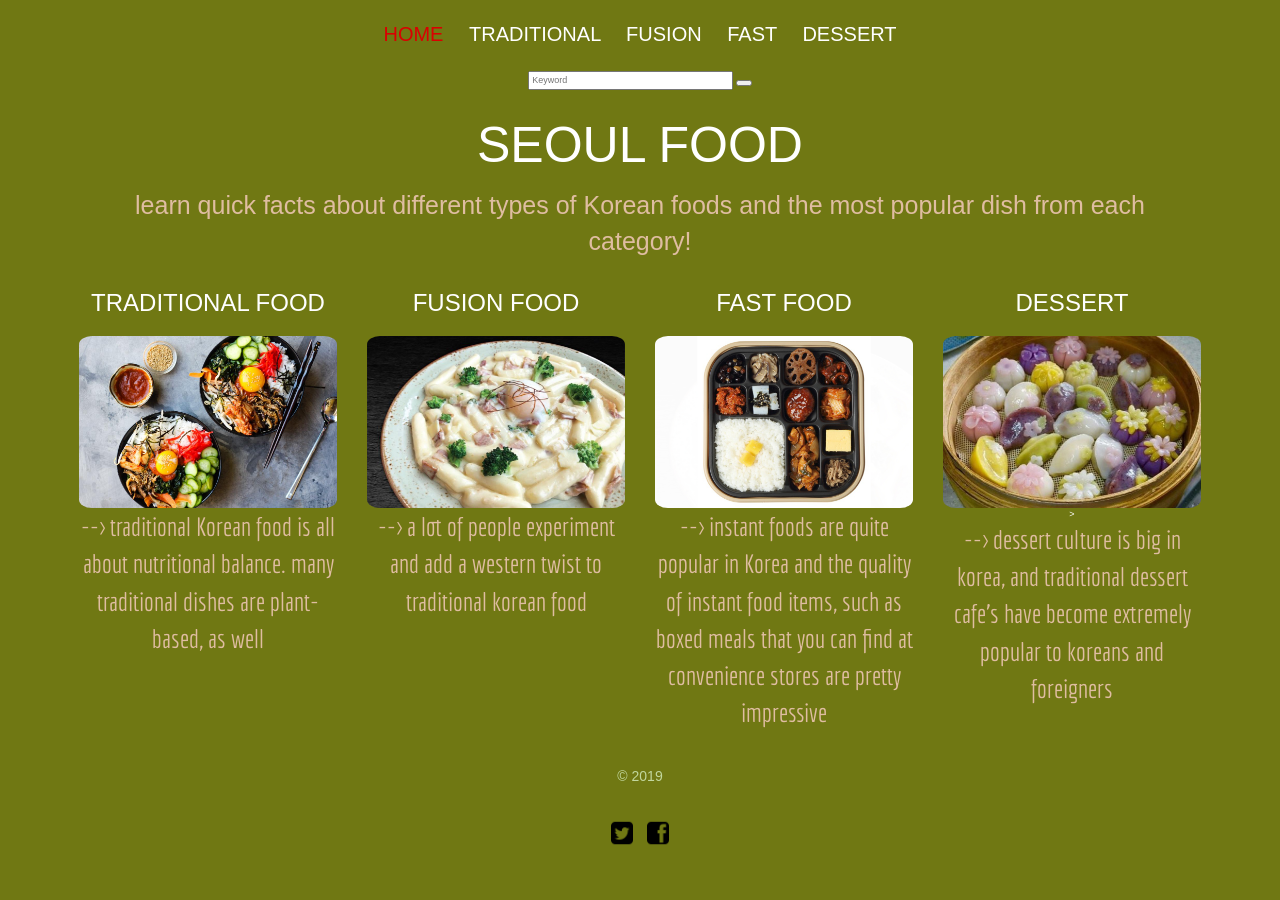
<file: index.html>
<!--/Jihee Kim/-->
<!--/jiheek1@andrew.cmu.edu/-->

<!DOCTYPE html>
<html>
<head>
  <meta charset="utf-8">
  <meta name="viewport" content="width=device-width, initial-scale=1">
  <link rel="stylesheet" href="https://maxcdn.bootstrapcdn.com/bootstrap/3.3.7/css/bootstrap.min.css">
  <script src="https://ajax.googleapis.com/ajax/libs/jquery/3.3.1/jquery.min.js"></script>
  <script src="https://maxcdn.bootstrapcdn.com/bootstrap/3.3.7/js/bootstrap.min.js"></script>
  <title>SEOUL FOOD</title> <!--shows on tab-->
  <link href='https://fonts.googleapis.com/css?family=Economica' rel='stylesheet'>
  <link rel="stylesheet" type="text/css" href="styling/style.css">
</head>
<body>
  <div id="page">


    <!--create navigation bar on the top of page -->
    <!--indicate which page is the current page that the user is on -->
    <ul>
      <li>
        <a class="currentpage" href="index.html">HOME</a>
      </li>
      <li>
        <a href="traditionalhome.html">TRADITIONAL</a>
      </li>
      <li>
        <a href="fusionhome.html">FUSION</a>
      </li>
      <li>
        <a href="fasthome.html">FAST</a>
      </li>
      <li>
        <a href="desserthome.html">DESSERT</a>
      </li>
    </ul>
  </br> <!--add break-->


  <div id="searchbar"> <!--add search bar with a button on the right end-->
    <input type="text" placeholder="Keyword" name="search">
    <button>
      <i class="fa fa-search"> </i>
    </button>
  </div>
  </br>

  <!--add header and center it-->

  <h1 class= "center-text"> SEOUL FOOD </h1>
  <p class= "center-text2"> learn quick facts about different types of Korean foods
                            and the most popular dish from each category!</p>


  <!--create a container that spans the middle 90% of the canvas
   and implement row and columns within that container. have 4 columns in one row
   bootstrap will divide up the row and stack columns on top of each other, depending
   on the screen size-->

  <!--make the image clickable links to individual recipes-->
  <div class="container-fluid">
    <div class="row">
      <div class="col-sm-12 col-md-6 col-lg-3">
      <h3> TRADITIONAL FOOD </h3>
      <div class="recipeimage">
        <a href="bibimbaprecipe.html">
          <img src="images/bibimbap.jpg" alt="Bibimbap"> </img>
        </a>
      </div>
        <p style="font-family: Economica">
          --> traditional Korean food is all about nutritional balance.
          many traditional dishes are plant-based, as well
        </p>
      </div>


      <div class="col-sm-12 col-md-6 col-lg-3">
      <h3> FUSION FOOD </h3>
      <div class="recipeimage">
        <a href="carbonaratteokbokkirecipe.html">
          <img src="images/carbonaratteokbokki.jpg" alt="Carbonara Tteokbokki"> </img>
        </a>
      </div>
        <p style="font-family: Economica">
          --> a lot of people experiment and add a western twist to traditional korean
          food
        </p>
    </div>

    <div class="col-sm-12 col-md-6 col-lg-3">
    <h3> FAST FOOD </h3>
    <div class="recipeimage">
      <a href="boxedlunchrecipe.html">
        <img src="images/packagedfood.jpg" alt="boxed convenience store meals"> </img>
      </a>
    </div>
      <p style="font-family: Economica">
        --> instant foods are quite popular in Korea and the quality of instant food
        items, such as boxed meals that you can find at convenience stores are pretty
        impressive
      </p>
  </div>

    <div class="col-sm-12 col-md-6 col-lg-3">
    <h3> DESSERT </h3>
    <div class="recipeimage">
      <a href="tteokrecipe.html">
        <img src="images/tteok.jpg" alt="Traditional Rice Cakes"> </img>
      </a>>
      <p style="font-family: Economica">
        --> dessert culture is big in korea, and traditional dessert cafe's have
        become extremely popular to koreans and foreigners
      </p>
  </div>
  </div>
</div>



</br> <!--add break-->


  <footer class="footer"> <!--add footer-->
    <div class = "center-text">
       <h5> © 2019 </h5> <!--license-->
      <div class="socialmedia"> <!--link social media sites-->
        <a href="https://twitter.com/?lang=en">
          <span class="twitter"> <img class= "socialmedialogo" src="images/twitter.png"/></span>
        </a>
        <a href="https://www.facebook.com/">
          <span class="facebook"> <img class= "socialmedialogo" src="images/facebook.png"/></span>
        </a>
      </div>
    </div>
  </footer>


  <script type="text/javascript">

</body>
</html>
</file>
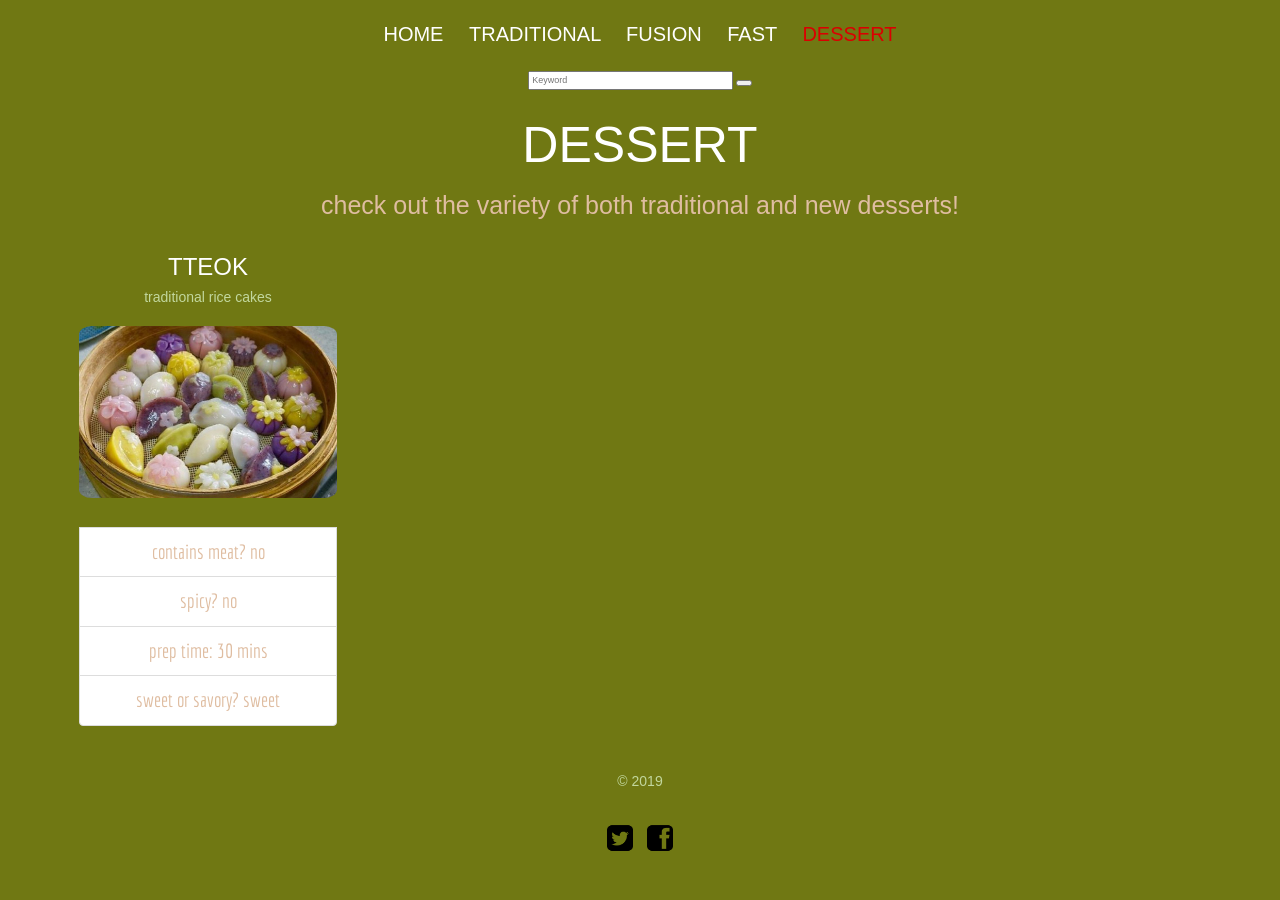
<file: desserthome.html>
<!--/Jihee Kim/-->
<!--/jiheek1@andrew.cmu.edu/-->

<!DOCTYPE html>
<html>
<head>
  <meta charset="utf-8">
  <meta name="viewport" content="width=device-width, initial-scale=1">
  <link rel="stylesheet" href="https://maxcdn.bootstrapcdn.com/bootstrap/3.3.7/css/bootstrap.min.css">
  <script src="https://ajax.googleapis.com/ajax/libs/jquery/3.3.1/jquery.min.js"></script>
  <script src="https://maxcdn.bootstrapcdn.com/bootstrap/3.3.7/js/bootstrap.min.js"></script>
  <title>SEOUL FOOD</title> <!--shows on tab-->
  <link href='https://fonts.googleapis.com/css?family=Economica' rel='stylesheet'>
  <link rel="stylesheet" type="text/css" href="styling/style.css">
</head>
<body>
  <div id="page">


    <!--create navigation bar on the top of page -->
    <!--indicate which page is the current page that the user is on -->
    <ul>
      <li>
        <a href="index.html">HOME</a>
      </li>
      <li>
        <a href="traditionalhome.html">TRADITIONAL</a>
      </li>
      <li>
        <a href="fusionhome.html">FUSION</a>
      </li>
      <li>
        <a href="fasthome.html">FAST</a>
      </li>
      <li>
        <a class="currentpage" href="desserthome.html">DESSERT</a>
      </li>
    </ul>
  </br> <!--add break-->


  <div id="searchbar"> <!--add search bar with a button on the right end-->
    <input type="text" placeholder="Keyword" name="search">
    <button>
      <i class="fa fa-search"> </i>
    </button>
  </div>
  </br>

  <!--add header and center it-->

      <h1 class= "center-text"> DESSERT </h1>
      <p class= "center-text2"> check out the variety of both traditional and new desserts!</p>

      <!--create a container that spans the middle 90% of the canvas
       and implement row and columns within that container. have 4 columns in one row
       bootstrap will divide up the row and stack columns on top of each other, depending
       on the screen size-->

      <!--make the image clickable links to individual recipes-->
      <div class="container-fluid">
        <div class="row">
          <div class="col-sm-12 col-md-6 col-lg-3">
          <h3>TTEOK </h3>
          <h5> traditional rice cakes </h5>

          <div class="recipeimage">
            <a href="tteok.html">
              <img src="images/tteok.jpg" alt="Traditional Rice Cakes"> </img>
            </a>
          </div>
            <ul class="list-group list-group-flush" style="font-family: Economica">
              <li></li>
              <li class="list-group-item"> contains meat? no </li>
              <li class="list-group-item"> spicy? no </li>
              <li class="list-group-item"> prep time: 30 mins</li>
              <li class="list-group-item"> sweet or savory? sweet</li>
            </ul>
          </div>
        </div>
      </div>


</br> <!--add break-->


  <footer class="footer"> <!--add footer-->
    <div class = "center-text">
       <h5> © 2019 </h5> <!--license-->
      <div class="socialmedia"> <!--link social media sites-->
        <a href="https://twitter.com/?lang=en">
          <span class="twitter"> <img class= "socialmedialogo" src="images/twitter.png"/></span>
        </a>
        <a href="https://www.facebook.com/">
          <span class="facebook"> <img class= "socialmedialogo" src="images/facebook.png"/></span>
        </a>
      </div>
    </div>
  </footer>

</body>
</html>
</file>
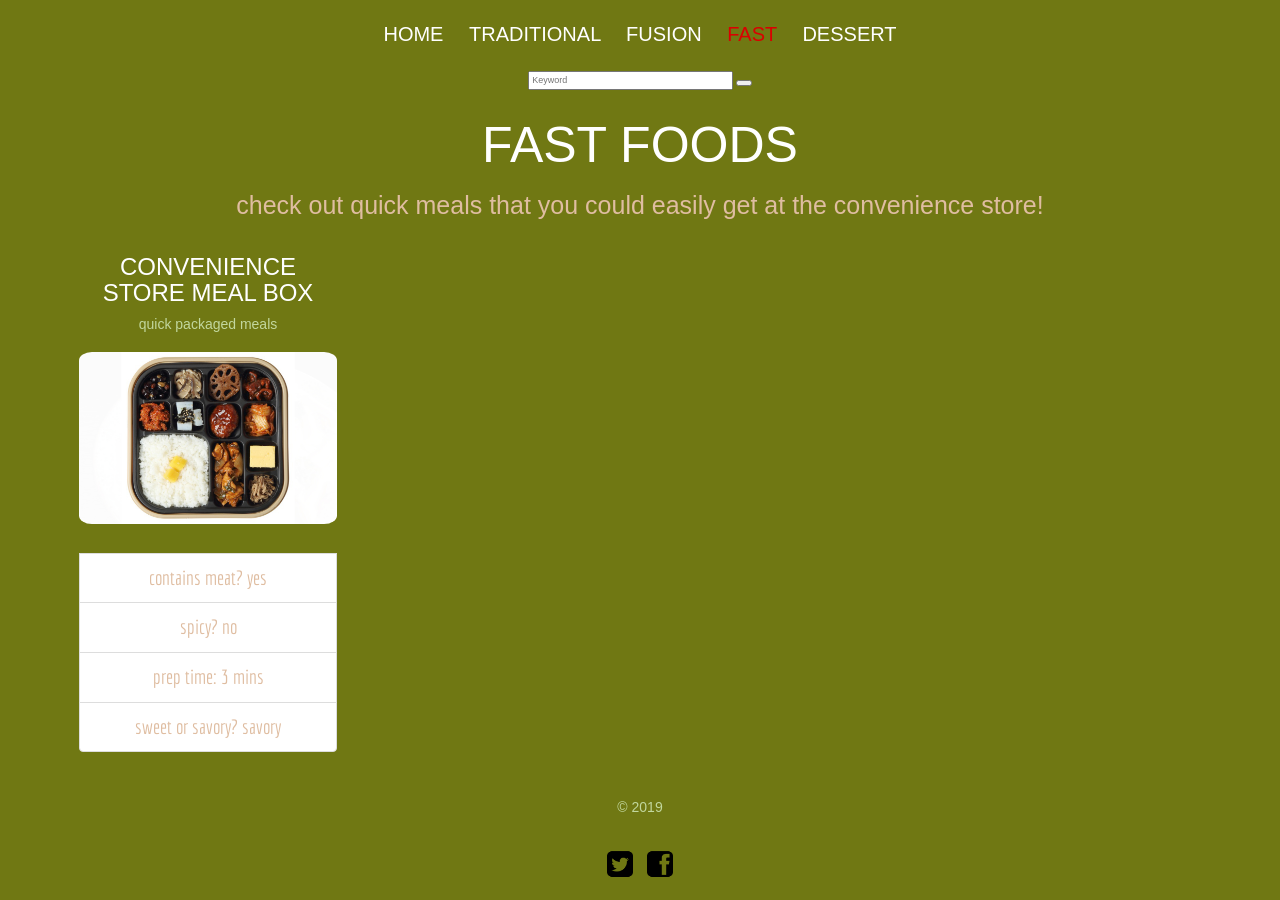
<file: fasthome.html>
<!--/Jihee Kim/-->
<!--/jiheek1@andrew.cmu.edu/-->

<!DOCTYPE html>
<html>
<head>
  <meta charset="utf-8">
  <meta name="viewport" content="width=device-width, initial-scale=1">
  <link rel="stylesheet" href="https://maxcdn.bootstrapcdn.com/bootstrap/3.3.7/css/bootstrap.min.css">
  <script src="https://ajax.googleapis.com/ajax/libs/jquery/3.3.1/jquery.min.js"></script>
  <script src="https://maxcdn.bootstrapcdn.com/bootstrap/3.3.7/js/bootstrap.min.js"></script>
  <title>SEOUL FOOD</title> <!--shows on tab-->
  <link href='https://fonts.googleapis.com/css?family=Economica' rel='stylesheet'>
  <link rel="stylesheet" type="text/css" href="styling/style.css">
</head>
<body>
  <div id="page">


    <!--create navigation bar on the top of page -->
    <!--indicate which page is the current page that the user is on -->
    <ul>
      <li>
        <a href="index.html">HOME</a>
      </li>
      <li>
        <a href="traditionalhome.html">TRADITIONAL</a>
      </li>
      <li>
        <a href="fusionhome.html">FUSION</a>
      </li>
      <li>
        <a class="currentpage" href="fasthome.html">FAST</a>
      </li>
      <li>
        <a href="desserthome.html">DESSERT</a>
      </li>
    </ul>
  </br> <!--add break-->


  <div id="searchbar"> <!--add search bar with a button on the right end-->
    <input type="text" placeholder="Keyword" name="search">
    <button>
      <i class="fa fa-search"> </i>
    </button>
  </div>
  </br>

  <!--add header and center it-->

    <h1 class= "center-text"> FAST FOODS </h1>
    <p class= "center-text2"> check out quick meals that you could easily get at
                              the convenience store!</p>

  <!--create a container that spans the middle 90% of the canvas
   and implement row and columns within that container. have 4 columns in one row
   bootstrap will divide up the row and stack columns on top of each other, depending
   on the screen size-->

  <!--make the image clickable links to individual recipes-->
    <div class="container-fluid">
      <div class="row">
        <div class="col-sm-12 col-md-6 col-lg-3">
        <h3> CONVENIENCE STORE MEAL BOX </h3>
        <h5> quick packaged meals </h5>

        <div class="recipeimage">
          <a href="boxedlunchrecipe.html">
            <img src="images/packagedfood.jpg" alt="Packaged Meals"> </img>
          </a>
        </div>
          <ul class="list-group list-group-flush" style="font-family: Economica">
            <li></li>
            <li class="list-group-item"> contains meat? yes </li>
            <li class="list-group-item"> spicy? no </li>
            <li class="list-group-item"> prep time: 3 mins</li>
            <li class="list-group-item"> sweet or savory? savory</li>
          </ul>
        </div>
      </div>
    </div>


</br> <!--add break-->


  <footer class="footer"> <!--add footer-->
    <div class = "center-text">
       <h5> © 2019 </h5> <!--license-->
      <div class="socialmedia"> <!--link social media sites-->
        <a href="https://twitter.com/?lang=en">
          <span class="twitter"> <img class= "socialmedialogo" src="images/twitter.png"/></span>
        </a>
        <a href="https://www.facebook.com/">
          <span class="facebook"> <img class= "socialmedialogo" src="images/facebook.png"/></span>
        </a>
      </div>
    </div>
  </footer>

</body>
</html>
</file>
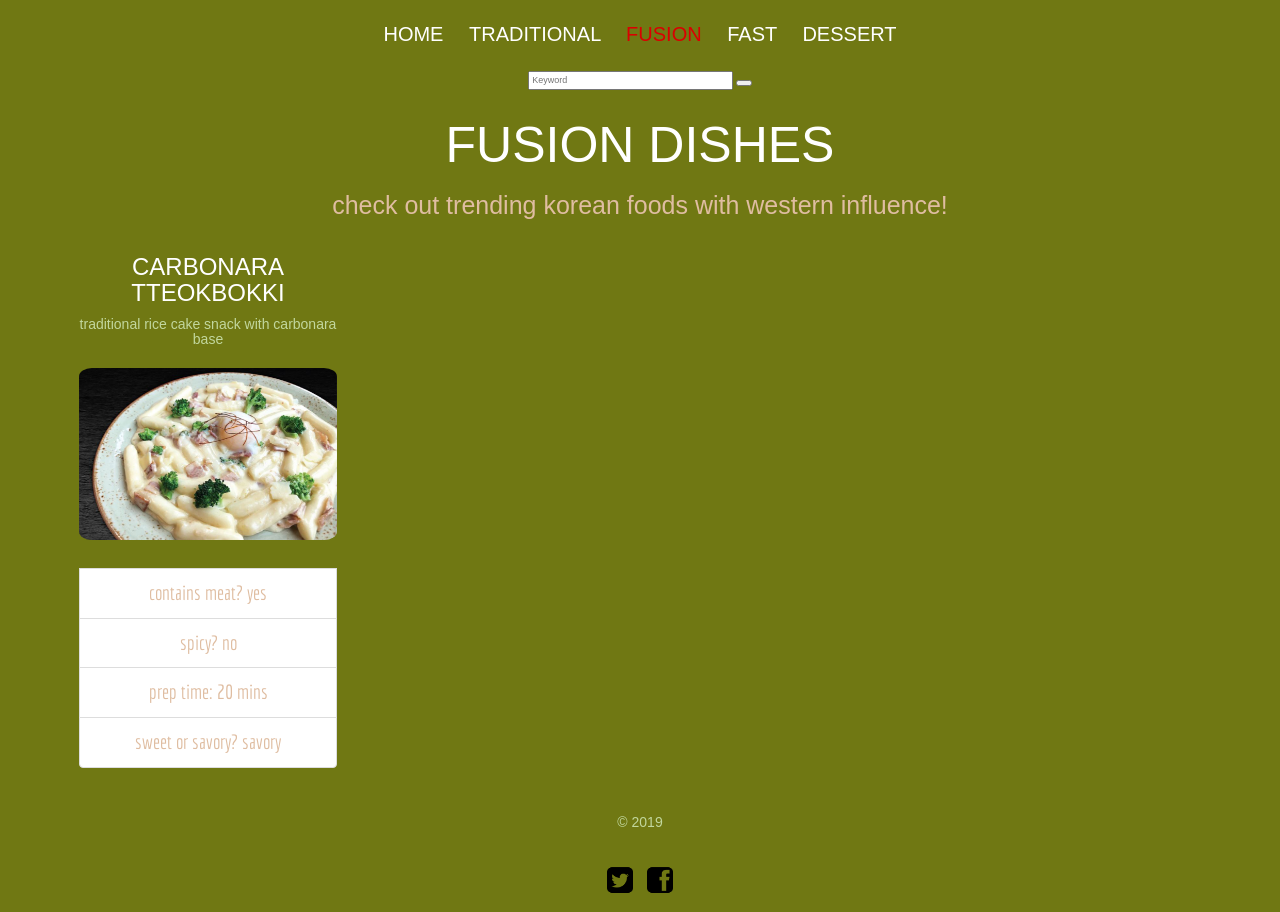
<file: fusionhome.html>
<!--/Jihee Kim/-->
<!--/jiheek1@andrew.cmu.edu/-->

<!DOCTYPE html>
<html>
<head>
  <meta charset="utf-8">
  <meta name="viewport" content="width=device-width, initial-scale=1">
  <link rel="stylesheet" href="https://maxcdn.bootstrapcdn.com/bootstrap/3.3.7/css/bootstrap.min.css">
  <script src="https://ajax.googleapis.com/ajax/libs/jquery/3.3.1/jquery.min.js"></script>
  <script src="https://maxcdn.bootstrapcdn.com/bootstrap/3.3.7/js/bootstrap.min.js"></script>
  <title>SEOUL FOOD</title> <!--shows on tab-->
  <link href='https://fonts.googleapis.com/css?family=Economica' rel='stylesheet'>
  <link rel="stylesheet" type="text/css" href="styling/style.css">
</head>
<body>
  <div id="page">


    <!--create navigation bar on the top of page -->
    <!--indicate which page is the current page that the user is on -->
    <ul>
      <li>
        <a href="index.html">HOME</a>
      </li>
      <li>
        <a href="traditionalhome.html">TRADITIONAL</a>
      </li>
      <li>
        <a class="currentpage" href="fusionhome.html">FUSION</a>
      </li>
      <li>
        <a href="fasthome.html">FAST</a>
      </li>
      <li>
        <a href="desserthome.html">DESSERT</a>
      </li>
    </ul>
  </br> <!--add break-->


  <div id="searchbar"> <!--add search bar with a button on the right end-->
    <input type="text" placeholder="Keyword" name="search">
    <button>
      <i class="fa fa-search"> </i>
    </button>
  </div>
  </br>

  <!--add header and center it-->
  <!--add header and center it-->

  <h1 class= "center-text"> FUSION DISHES </h1>
  <p class= "center-text2"> check out trending korean foods with western influence!</p>

  <!--create a container that spans the middle 90% of the canvas
   and implement row and columns within that container. have 4 columns in one row
   bootstrap will divide up the row and stack columns on top of each other, depending
   on the screen size-->

  <!--make the image clickable links to individual recipes-->
  <div class="container-fluid">
    <div class="row">
      <div class="col-sm-12 col-md-6 col-lg-3">
      <h3> CARBONARA TTEOKBOKKI </h3>
      <h5> traditional rice cake snack with carbonara base </h5>

      <div class="recipeimage">
        <a href="carbonaratteokbokkirecipe.html">
          <img src="images/carbonaratteokbokki.jpg" alt="Carbonara Tteokbokki"> </img>
        </a>
      </div>
        <ul class="list-group list-group-flush" style="font-family: Economica">
          <li></li>
          <li class="list-group-item"> contains meat? yes </li>
          <li class="list-group-item"> spicy? no </li>
          <li class="list-group-item"> prep time: 20 mins</li>
          <li class="list-group-item"> sweet or savory? savory</li>
        </ul>
      </div>
    </div>
  </div>

</br> <!--add break-->


  <footer class="footer"> <!--add footer-->
    <div class = "center-text">
       <h5> © 2019 </h5> <!--license-->
      <div class="socialmedia"> <!--link social media sites-->
        <a href="https://twitter.com/?lang=en">
          <span class="twitter"> <img class= "socialmedialogo" src="images/twitter.png"/></span>
        </a>
        <a href="https://www.facebook.com/">
          <span class="facebook"> <img class= "socialmedialogo" src="images/facebook.png"/></span>
        </a>
      </div>
    </div>
  </footer>

</body>
</html>
</file>
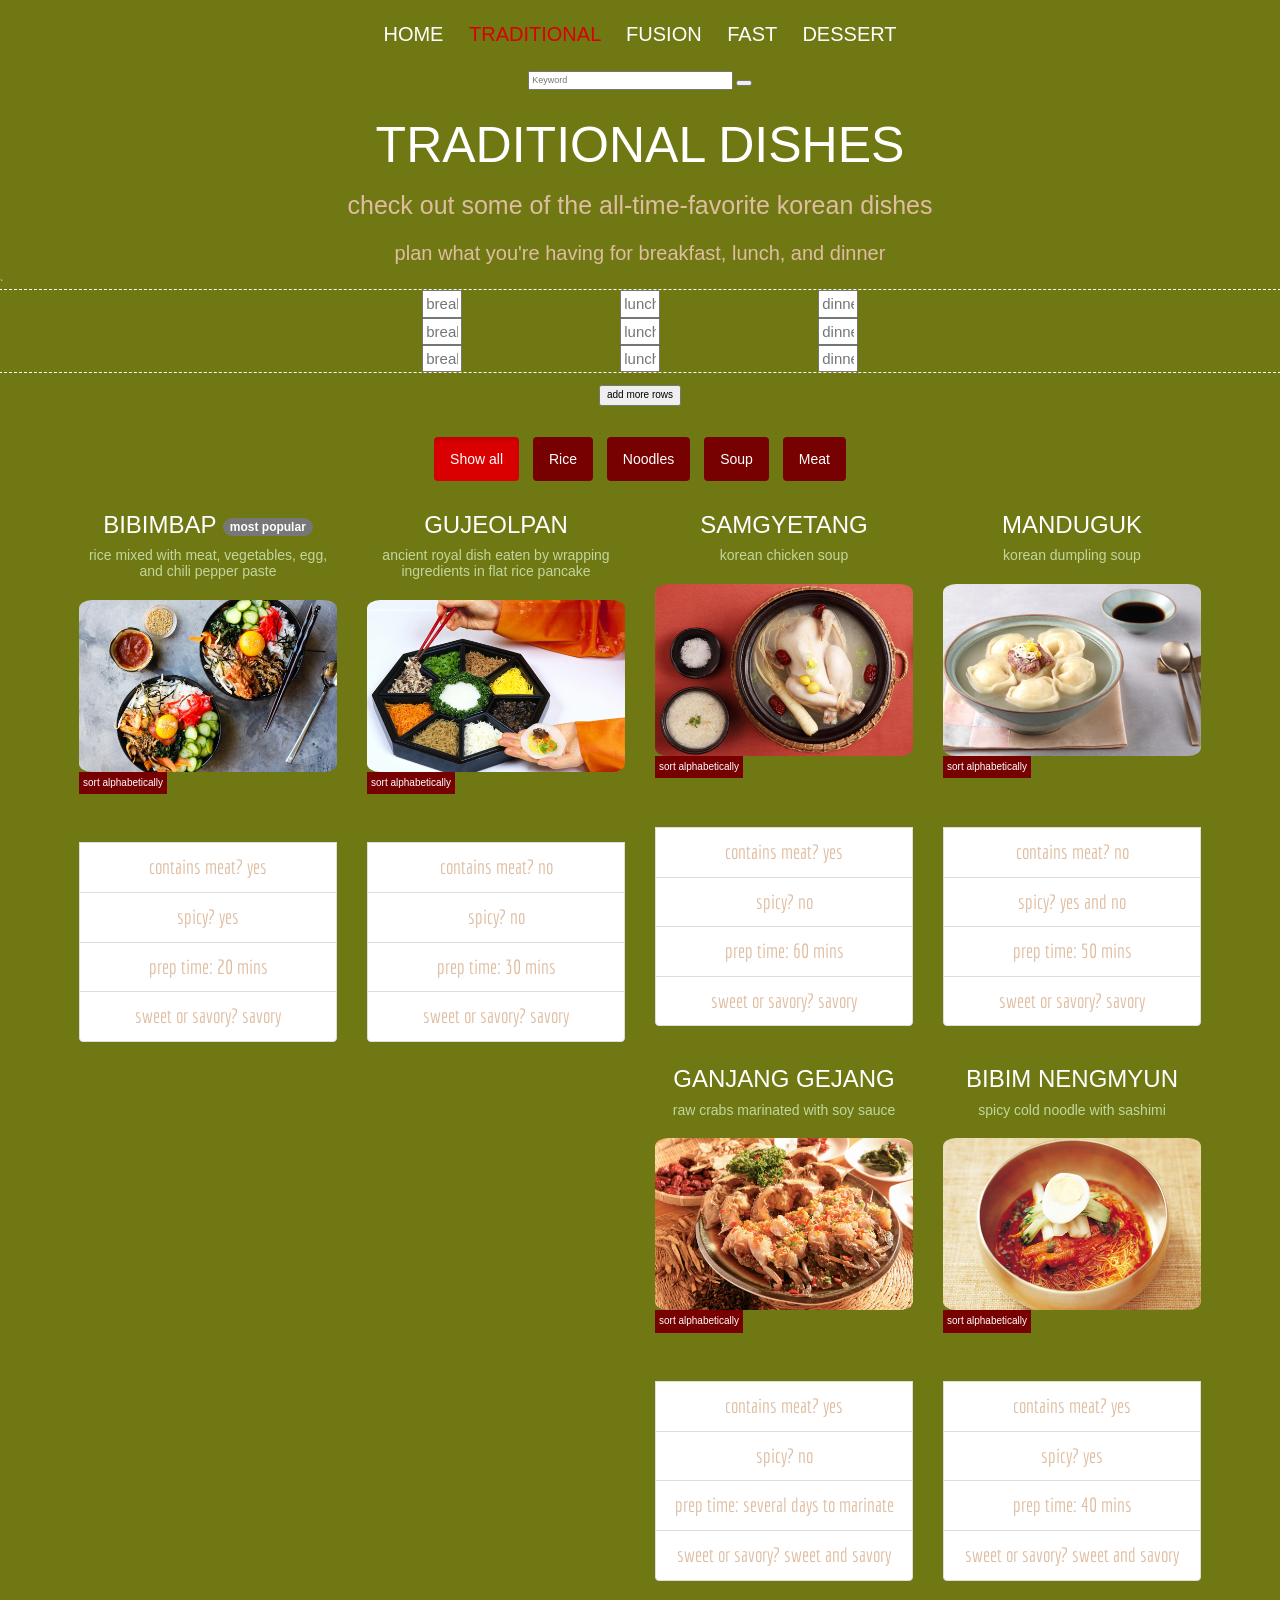
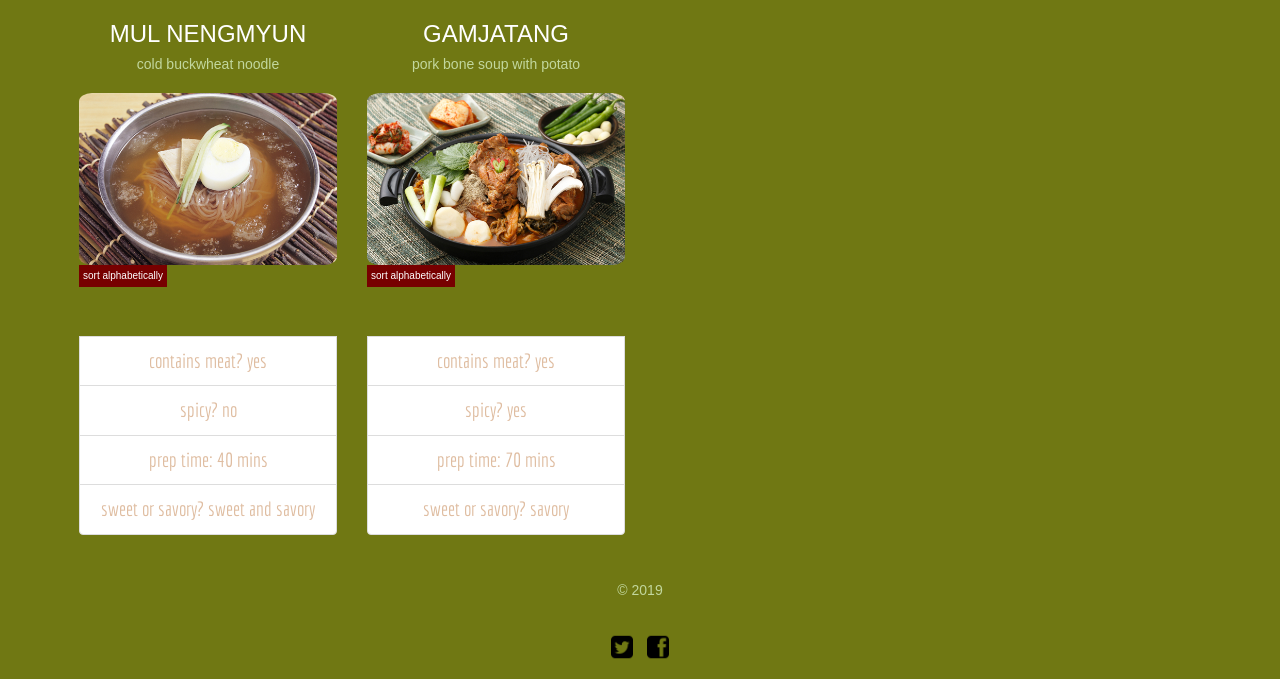
<file: traditionalhome.html>
<!--/Jihee Kim/-->
<!--/jiheek1@andrew.cmu.edu/-->

<!DOCTYPE html>
<html>
<head>
  <meta charset="utf-8">
  <meta name="viewport" content="width=device-width, initial-scale=1">
  <link rel="stylesheet" href="https://maxcdn.bootstrapcdn.com/bootstrap/3.3.7/css/bootstrap.min.css">
  <script src="https://ajax.googleapis.com/ajax/libs/jquery/3.3.1/jquery.min.js"></script>
  <script src="https://maxcdn.bootstrapcdn.com/bootstrap/3.3.7/js/bootstrap.min.js"></script>
  <title>SEOUL FOOD</title> <!--shows on tab-->
  <link href='https://fonts.googleapis.com/css?family=Economica' rel='stylesheet'>
  <link rel="stylesheet" type="text/css" href="styling/style.css">
</head>
<body>
  <div id="page">


    <!--create navigation bar on the top of page -->
    <!--indicate which page is the current page that the user is on -->
    <ul>
      <li>
        <a href="index.html">HOME</a>
      </li>
      <li>
          <a class="currentpage" href="traditionalhome.html">TRADITIONAL</a>
      </li>
      <li>
        <a href="fusionhome.html">FUSION</a>
      </li>
      <li>
        <a href="fasthome.html">FAST</a>
      </li>
      <li>
        <a href="desserthome.html">DESSERT</a>
      </li>
    </ul>
  <br/> <!--add break-->


  <div id="searchbar"> <!--add search bar with a button on the right end-->
    <input type="text" placeholder="Keyword" name="search">
    <button>
      <i class="fa fa-search"> </i>
    </button>
  </div>
  <br/>

  <!--add header and center it-->

  <h1 class= "center-text"> TRADITIONAL DISHES </h1>
  <p class= "center-text2"> check out some of the all-time-favorite korean dishes

  <p class= "center-text3"> plan what you're having for breakfast, lunch, and dinner </p> `
  <div id= "toptable">
  <table  id="mealplantable">
    <tr>
      <td>
        <input type="text" placeholder="breakfast">
      </td>
      <td>
        <input type="text" placeholder="lunch">
      </td>
      <td>
        <input type="text" placeholder="dinner">
      </td>

    </tr>
    <tr>
      <td>
        <input type="text" placeholder="breakfast">
      </td>
      <td>
        <input type="text" placeholder="lunch">
      </td>
      <td>
        <input type="text" placeholder="dinner">
      </td>
    </tr>
    <tr>
      <td>
        <input type="text" placeholder="breakfast">
      </td>
      <td>
        <input type="text" placeholder="lunch">
      </td>
      <td>
        <input type="text" placeholder="dinner">
      </td>
    </tr>
  </table>
  <br/>
  </div>
  <br/>

  <div id= "toptablebutton">
  <button onclick="addRow()">add more rows</button>
  </div>

  <!--control buttons-->
  <div class= "center-text" id="myBtnContainer">
    <button class="btn active" onclick="filterSelection('all')"> Show all</button>
    <button class="btn" onclick="filterSelection('rice')"> Rice</button>
    <button class="btn" onclick="filterSelection('noodles')"> Noodles</button>
    <button class="btn" onclick="filterSelection('soup')"> Soup</button>
    <button class="btn" onclick="filterSelection('meat')"> Meat</button>
  </div>

  <!--create a container that spans the middle 90% of the canvas
   and implement row and columns within that container. hav/<img src="" alt="">e 4 columns in one row
   bootstrap will divide up the row and stack columns on top of each other, depending
   on the screen size-->
  <!--make the image clickable links to individual recipes-->
  <div class="container-fluid">
    <div class="row">
      <div class="filterDiv rice"> <!-- The filterable elements. this dish falls in the
                                        rice category-->
      <div class="col-sm-12 col-md-6 col-lg-3">
      <!--use baotstrap component, badge, highlight the most popular item-->
      <h3> BIBIMBAP <span class="badge">most popular</span></h3>
      <h5> rice mixed with meat, vegetables, egg, and chili pepper paste </h5>

      <div class="recipeimage">
        <a href="bibimbaprecipe.html">
          <img src="images/bibimbap.jpg" alt="Bibimbap">
        </a>
      </div>
        <!--use baotstrap component, list group, to list important quick facts-->
        <button class="sortbt" onclick="sortList1()">sort alphabetically</button>
        <ul class="list-group list-group-flush" id="id01" style="font-family: Economica">
          <li></li>
          <li class="list-group-item" id="one"> contains meat? <span> yes </span> </li>
          <li class="list-group-item" id="two"> spicy? <span> yes </span></li>
          <li class="list-group-item" id="three"> prep time: <span> 20 mins </span></li>
          <li class="list-group-item" id="four"> sweet or savory?<span> savory <span> </li>
        </ul>
      </div>
      </div>

    <div class="filterDiv meat"> <!-- The filterable elements. this dish falls in the
                                      meat category-->
    <div class="col-sm-12 col-md-6 col-lg-3">
    <h3> GUJEOLPAN </h3>
    <h5> ancient royal dish eaten by wrapping ingredients in flat rice pancake </h5>
    <div class="recipeimage">
      <a href="gujeolpanrecipe.html">
        <img src="images/gujeolpan.jpg" alt="Nine Sectioned Korean Royal Dish">
      </a>
    </div>
    <button class="sortbt" onclick="sortList2()">sort alphabetically</button>
    <ul class="list-group list-group-flush" id="id02" style="font-family: Economica">
      <li></li>
      <li class="list-group-item" id="one"> contains meat? <span> no </span></li>
      <li class="list-group-item" id="two"> spicy? <span> no </span> </li>
      <li class="list-group-item" id="three"> prep time: <span>30 mins </span></li>
      <li class="list-group-item" id="four"> sweet or savory? <span>savory</span></li>
    </ul>
  </div>
  </div>

    <div class="filterDiv meat rice soup"> <!-- The filterable elements. this dish falls in the
                                                meat, rice, and soup category-->
    <div class="col-sm-12 col-md-6 col-lg-3 filterDiv">
    <h3> SAMGYETANG </h3>
    <h5> korean chicken soup </h5>
    <div class="recipeimage">
      <a href="samgyetangrecipe.html">
        <img src="images/samgyetang.jpg" alt="Korean Chicken Soup">
      </a>
    </div>
    <button class="sortbt" onclick="sortList3()">sort alphabetically</button>
    <ul class="list-group list-group-flush" id="id03" style="font-family: Economica">
      <li></li>
      <li class="list-group-item" id="one"> contains meat? <span> yes </span> </li>
      <li class="list-group-item" id="two"> spicy? <span> no <span> </li>
      <li class="list-group-item" id="three"> prep time: <span>60 mins</span></li>
      <li class="list-group-item" id="four"> sweet or savory? <span>savory</span></li>
    </ul>
  </div>
  </div>

  <div class="filterDiv meat soup"> <!-- The filterable elements. this dish falls in the
                                         meat and soup category-->
    <div class="col-sm-12 col-md-6 col-lg-3">
    <h3> MANDUGUK </h3>
    <h5> korean dumpling soup </h5>
    <div class="recipeimage">
      <a href="mandugukrecipe.html">
        <img src="images/manduguk.jpg" alt="Korean Dumpling Soup">
      </a>
    </div>
    <button class="sortbt" onclick="sortList4()">sort alphabetically</button>
    <ul class="list-group list-group-flush" id="id04" style="font-family: Economica">
      <li></li>
      <li class="list-group-item" id="one"> contains meat? <span> no </span> </li>
      <li class="list-group-item" id="two"> spicy? <span> yes and no </span> </li>
      <li class="list-group-item" id="three"> prep time: <span>50 mins</span></li>
      <li class="list-group-item" id="four"> sweet or savory? <span>savory</span></li>
    </ul>
    </div>
  </div>

    <div class="filterDiv meat"> <!-- The filterable elements. this dish falls in the
                                      meat category-->
    <div class="col-sm-12 col-md-6 col-lg-3">
    <h3> GANJANG GEJANG </h3>
    <h5> raw crabs marinated with soy sauce </h5>
    <div class="recipeimage">
      <a href="ganjanggejangrecipe.html">
        <img src="images/ganjang.jpg" alt="Raw Crabs Marinated with Soy Sauce">
      </a>
    </div>
      <button class="sortbt" onclick="sortList5()">sort alphabetically</button>
      <ul class="list-group list-group-flush" id="id05" style="font-family: Economica">
        <li></li>
        <li class="list-group-item" id="one"> contains meat? <span> yes </span> </li>
        <li class="list-group-item" id="two"> spicy? <span> no </span> </li>
        <li class="list-group-item" id="three"> prep time: <span> several days to marinate </span></li>
        <li class="list-group-item" id="four"> sweet or savory? <span>sweet and savory </span></li>
      </ul>
    </div>
    </div>

    <div class="filterDiv noodles"> <!-- The filterable elements. this dish falls in the
                                        noodles category-->
    <div class="col-sm-12 col-md-6 col-lg-3">
    <h3> BIBIM NENGMYUN </h3>
    <h5> spicy cold noodle with sashimi </h5>
    <div class="recipeimage">
      <a href="bibimnengmyunrecipe.html">
        <img src="images/bibim.jpg" alt="Spicy Cold Noodle with Sashimi">
      </a>
    </div>
      <button class="sortbt" onclick="sortList6()">sort alphabetically</button>
      <ul class="list-group list-group-flush" id="id06" style="font-family: Economica">
        <li></li>
        <li class="list-group-item" id="one"> contains meat? <span> yes </span> </li>
        <li class="list-group-item" id="two"> spicy? <span> yes </span> </li>
        <li class="list-group-item" id="three"> prep time: <span>40 mins</span></li>
        <li class="list-group-item" id="four"> sweet or savory? <span> sweet and savory </span></li>
      </ul>
    </div>
    </div>

    <div class="filterDiv noodles soup"> <!-- The filterable elements. this dish falls in the
                                              noodles and soup category-->
    <div class="col-sm-12 col-md-6 col-lg-3">
    <h3> MUL NENGMYUN </h3>
    <h5> cold buckwheat noodle </h5>
    <div class="recipeimage">
      <a href="mulnengmyunrecipe.html">
        <img src="images/mul.jpg" alt="Cold Buckwheat Noodle">
      </a>
    </div>
      <button class="sortbt" onclick="sortList7()">sort alphabetically</button>
      <ul class="list-group list-group-flush" id="id07" style="font-family: Economica">
        <li></li>
        <li class="list-group-item" id="one"> contains meat? <span> yes </span> </li>
        <li class="list-group-item" id="two"> spicy? <span> no </span> </li>
        <li class="list-group-item" id="three"> prep time: <span>40 mins</span></li>
        <li class="list-group-item" id="four"> sweet or savory? <span>sweet and savory</span></li>
      </ul>
    </div>
    </div>

    <div class="filterDiv meat soup"> <!-- The filterable elements. this dish falls in the
                                           meat and soup category-->
    <div class="col-sm-12 col-md-6 col-lg-3">
    <h3> GAMJATANG </h3>
    <h5> pork bone soup with potato </h5>
    <div class="recipeimage">
      <a href="gamjatangrecipe.html">
        <img src="images/gamjatang.jpg" alt="Pork Bone Soup with Potato">
      </a>
    </div>
      <button class="sortbt" onclick="sortList8()">sort alphabetically</button>
      <ul class="list-group list-group-flush" id="id08" style="font-family: Economica">
        <li></li>
        <li class="list-group-item" id="one"> contains meat? <span> yes </span> </li>
        <li class="list-group-item" id="two"> spicy? <span> yes </span> </li>
        <li class="list-group-item" id="three"> prep time: <span>70 mins</span></li>
        <li class="list-group-item" id="four"> sweet or savory? <span>savory</span></li>
      </ul>
    </div>
  </div>
</div>

<br/> <!--add break-->


  <footer class="footer"> <!--add footer-->
    <div class = "center-text">
       <h5> © 2019 </h5> <!--license-->
      <div class="socialmedia"> <!--link social media sites-->
        <a href="https://twitter.com/?lang=en">
          <span class="twitter"> <img class= "socialmedialogo" src="images/twitter.png"/></span>
        </a>
        <a href="https://www.facebook.com/">
          <span class="facebook"> <img class= "socialmedialogo" src="images/facebook.png"/></span>
        </a>
      </div>
    </div>
  </footer>

<script src = "javascript/1.js"> </script>
<script src = "javascript/2.js"> </script>
<script src = "javascript/3.js"> </script>
<script src = "javascript/4.js"> </script>

</body>
</html>
</file>
<file: styling/style.css>
/*Jihee Kim
jiheek1@andrew.cmu.edu
*/

body {
  background-color: #707813;
  color: #ffffff;
	font-family:  'Oswald', sans-serif;
	font-size: 90%;
}

footer {
  clear: both;
}

input {
  width: 20%;
}

h3 {
  text-align: center;
}

h5 {
  color: #C2D79E;
  text-align: center;
}

/*to make a horizontal nav bar on top*/
li {
  color: #DFBDA1;
  display: inline;
  float: none;
  font-size: 20px;
  list-style-type: none;
  padding: 10px;
  text-align: center;
  text-decoration:none;
}

p {
  color: #DFBDA1;
  font-size: 26px;
  text-align: center;
}

ul {
    list-style-type: none;
    margin-top: 20px;
    padding: 0;
    text-align: center;
}

ul a {
  color: #ffffff;
  text-decoration: none;
}

/*Indicate the current section user is in by highlighting part of the nav bar*/
ul a.currentpage {
  color: #DA0001;
}

/*change the color of words when hovered over in the nav bar*/
ul a:hover {
  color: #C2D79E;
  text-decoration-line: none;
}

.addmorerows {
  text-align: center;
}

/* Style the buttons */
.btn {
  border: none;
  outline: none;
  padding: 12px 16px;
  background-color: #700;
  cursor: pointer;
}

/* Add background color when hovered over button */
.btn:hover {
  background-color: #ddd;
}

/* Add background color to the active button */
.btn.active {
  background-color: #DA0001;
  color: white;
}

.center-text {
  font-size: 50px;
  margin-left: 10%;
	margin-right: 10%;
  margin-top:15px;
  padding: 0;
  text-align: center;
}

.center-text2 {
  font-size: 25px;
  margin-left: 10%;
	margin-right: 10%;
  margin-top:15px;
  padding: 0;
  text-align: center;
}

.center-text3 {
  font-size: 20px;
  margin-left: 10%;
	margin-right: 10%;
  margin-top:15px;
  padding: 0;
  text-align: center;
}

.container {
    overflow: hidden;
}

.container-fluid {
  display: block;
  height: auto;
  margin: auto;
  width: 90%;
}

.filterDiv {
    display: none; /* Hidden by default */
}

.recipeimage {
  display: block;
  float: left;
  height: auto;
  margin-top: 4%;
  text-align: center;
}

.recipeimage img{
  border-radius: 5%;
  width:100%;
}

.selected1 {
  color:brown;
}

.selected2 {
  color:red;
}

.selected3 {
   color:#707813;
}

.selected4 {
  color:#C67171;
}

/* change the font-style of span selected by jquery */
.spanselected {
  font-style: italic;
}

/* The "show" class is added to the filtered elements */
.show {
    display: block;
}

.sortbt {
  border: none;
  font-size: 10px;
  outline: none;
  padding: 4px 4px;
  background-color: #700;
}

.socialmedialogo {
	height: 2.5%;
  width: 2.5%;
}


#page {
  width: 100%;
}

#searchbar {
  float:none;
  margin-left: 10%;
  margin-right: 10%;
  text-align: center;
}

#toptable {
  color: black;
  display: flex;
  font-size: 15px;
  justify-content: center;
  outline-color: #FFFFFF;
  outline-style: dashed;
  outline-width: thin;
  padding: 0;
  text-align: center;
}

#toptablebutton {
  color: black;
  display: flex;
  justify-content: center;
  font-size: 10px;
  padding: 0;
}
</file>
